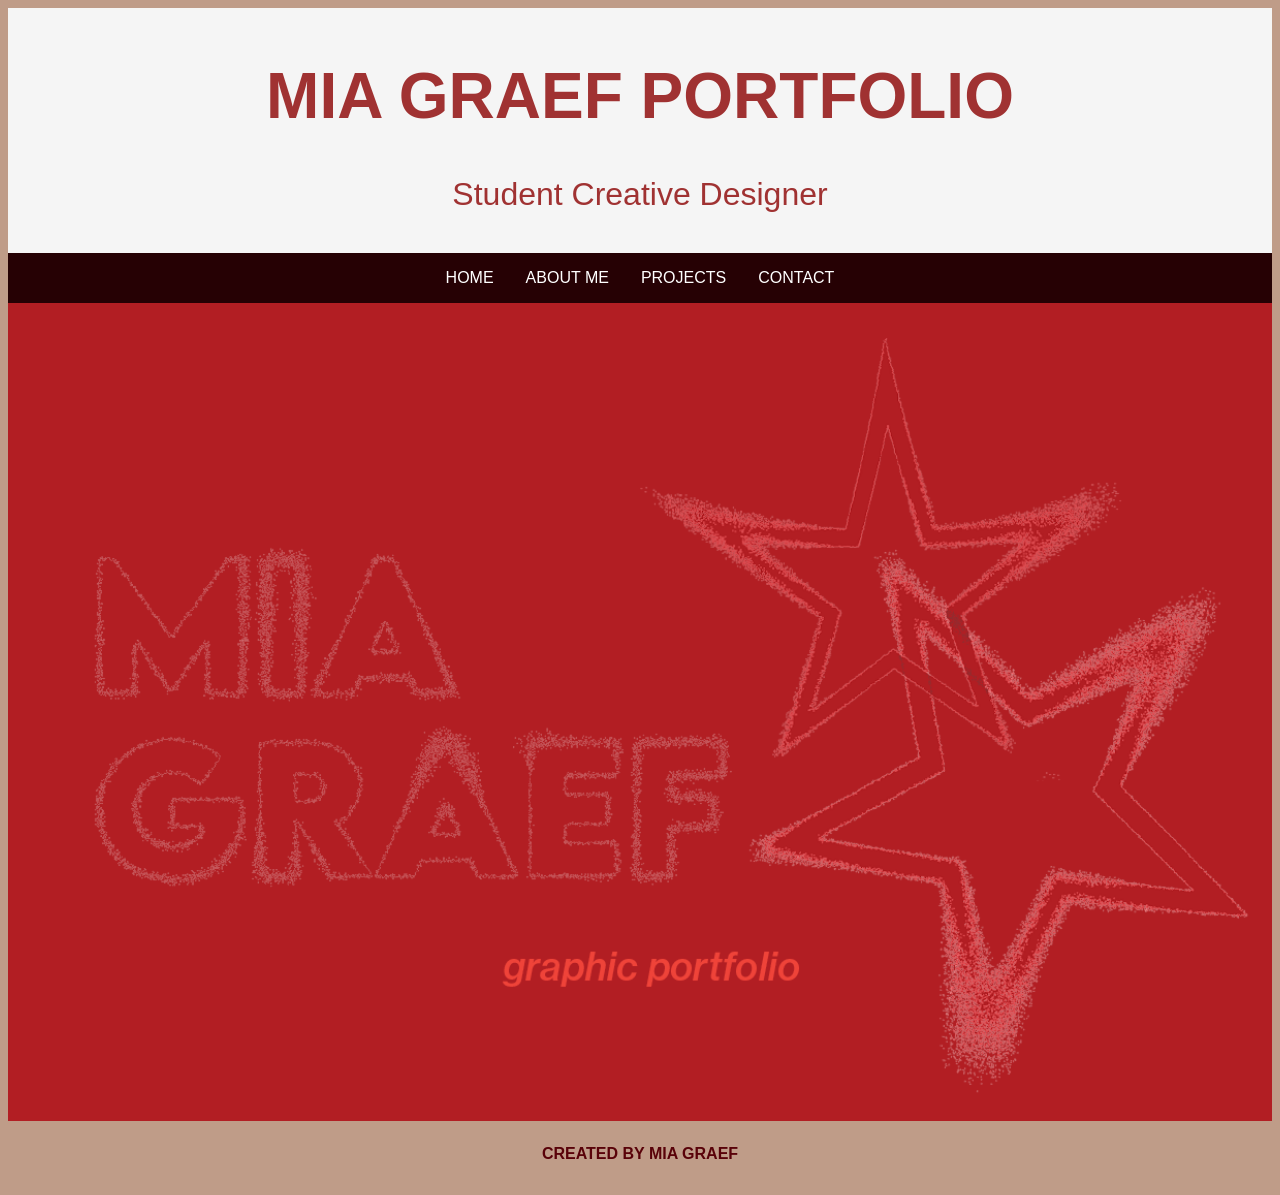
<file: index.html>
<!DOCTYPE html>
<html lang="en">
<head>
    <meta charset="UTF-8">
    <meta name="viewport" content="width=device-width, initial-scale=1.0">
    <link rel="stylesheet" href="styles.css">
    <title>MIA GRAEF PORTFOLIO</title>
</head>
<body>
    <header>

        <h1>MIA GRAEF PORTFOLIO</h1>

        <div class="tagline">
            <p>Student Creative Designer</p>
        </div>

    </header>
    <nav>
        <ul>
            <li><a href="index.html">home</a></li>
            <li><a href="about.html">about me</a></li>
            <li><a href="projects.html">projects</a></li>
            <li><a href="contact.html">contact</a></li>
        </ul>
    </nav>

    <main class="home">
        <img src="images/PortfolioV2cover.png" alt="red graphic with large words 'MIA GRAEF'in pink and smaller words below 'graphic portfolio' in neon pink with 2 large overlapping pink stars."
        width="95%">
    </main>

    <footer>
        <p>Created by Mia Graef</p>
    </footer>

</body>
</html>
</file>
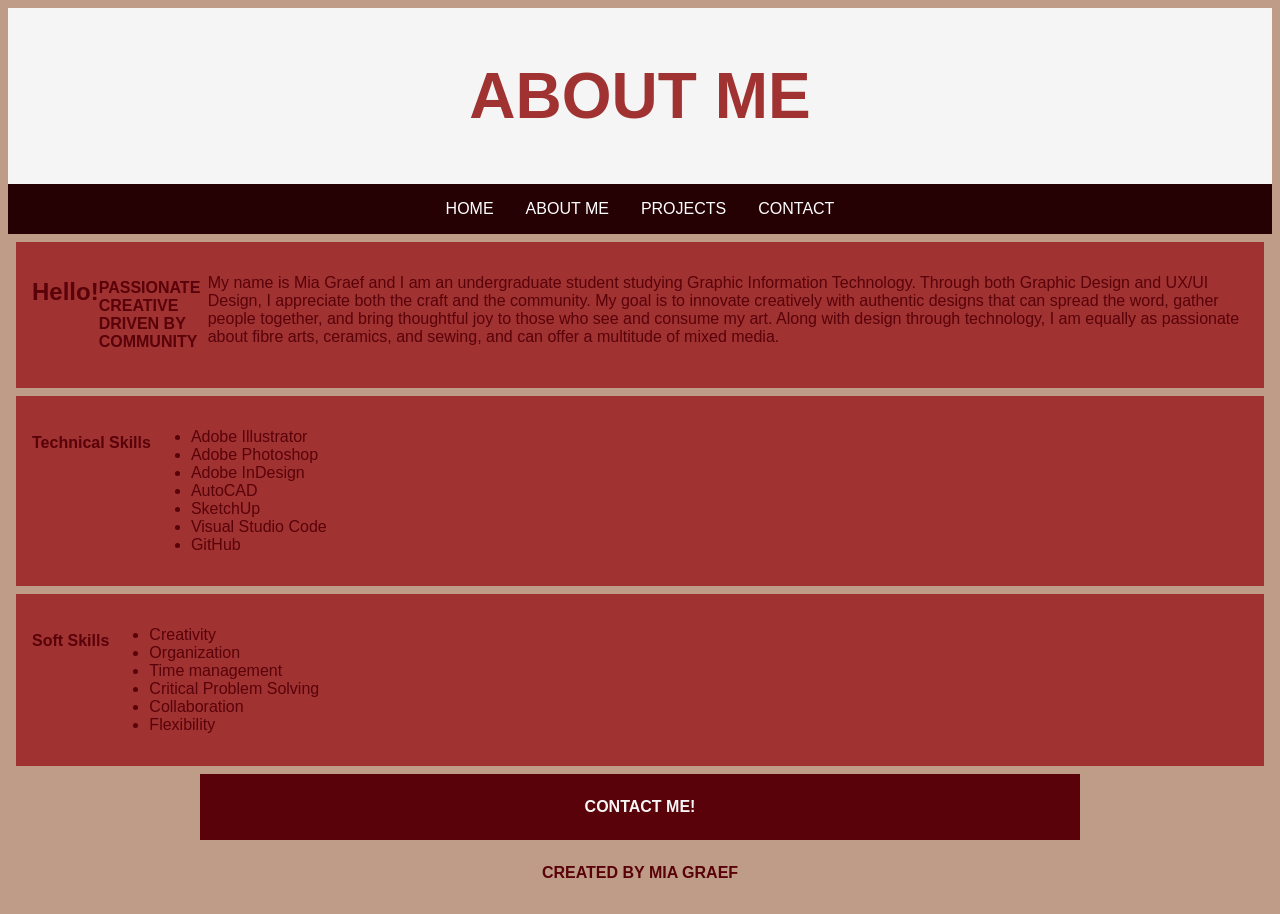
<file: about.html>
<!DOCTYPE html>
<html lang="en">
<head>
    <meta charset="UTF-8">
    <meta name="viewport" content="width=device-width, initial-scale=1.0">
    <link rel="stylesheet" href="styles.css">
    <title>About Me</title>
</head>
<body id="about-page">
    <header>
        <h1>ABOUT ME</h1>
    </header>
    <nav>
        <ul>
            <li><a href="index.html">home</a></li>
            <li><a href="about.html">about me</a></li>
            <li><a href="projects.html">projects</a></li>
            <li><a href="contact.html">contact</a></li>
        </ul>
    </nav>

    <main>

        <div class="card-row">

        <section>
            <h2>Hello!</h2>
                <h4>PASSIONATE CREATIVE DRIVEN BY COMMUNITY</h4>
                    <p>My name is Mia Graef and I am an undergraduate student studying Graphic Information Technology. Through both Graphic Design and UX/UI Design, I appreciate both the craft and the community. My goal is to innovate creatively with authentic designs that can spread the word, gather people together, and bring thoughtful joy to those who see and consume my art. Along with design through technology, I am equally as passionate about fibre arts, ceramics, and sewing, and can offer a multitude of mixed media.</p>
        </section>

        <section>
                <h4>Technical Skills</h4>
                    <ul>
                        <li>Adobe Illustrator</li>
                        <li>Adobe Photoshop</li>
                        <li>Adobe InDesign</li>
                        <li>AutoCAD</li>
                        <li>SketchUp</li>
                        <li>Visual Studio Code</li>
                        <li>GitHub</li>
                    </ul>
        </section>

        <section>
                <h4>Soft Skills</h4>
                    <ul>
                        <li>Creativity</li>
                        <li>Organization</li>
                        <li>Time management</li>
                        <li>Critical Problem Solving</li>
                        <li>Collaboration</li>
                        <li>Flexibility</li>
                    </ul>
        </section>

            <div class="contact">
                <p><a href="contact.html">CONTACT ME!</a></p>
            </div>

    </main>

    <footer>
        <p>Created by Mia Graef</p>
    </footer>
</body>
</html>
</file>
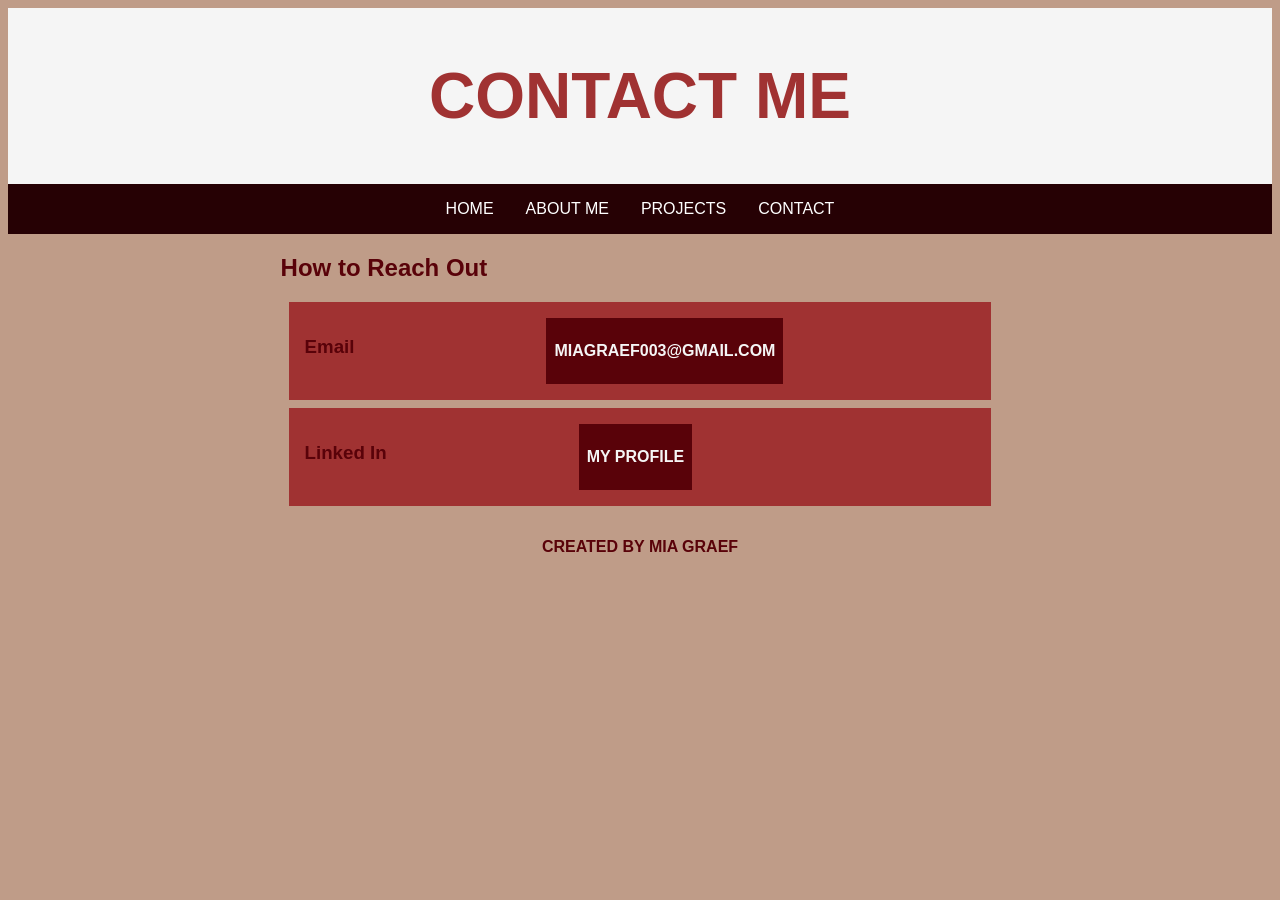
<file: contact.html>
<!DOCTYPE html>
<html lang="en">
<head>
    <meta charset="UTF-8">
    <meta name="viewport" content="width=device-width, initial-scale=1.0">
    <link rel="stylesheet" href="styles.css">
    <title>Contact</title>
</head>
<body id="contact-page">
    <header>
        <h1>CONTACT ME</h1>
    </header>
    <nav>
        <ul>
            <li><a href="index.html">home</a></li>
            <li><a href="about.html">about me</a></li>
            <li><a href="projects.html">projects</a></li>
            <li><a href="contact.html">contact</a></li>
        </ul>
    </nav>
    <main>
        
            <div class="card-row">
                <h2>How to Reach Out</h2>
                
                <section>
                    <h3>Email</h3>

                    <div class="contact">
                        <p>miagraef003@gmail.com</p>
                    </div>

                </section>

                <section>

                    <h3>Linked In</h3>

                    <div class="contact">
                        <p><a href="https://www.linkedin.com/in/mia-graef">My Profile</a></p>
                    </div>

                </section>

            </div>
    </main>
    <footer>
        <p>Created by Mia Graef</p>
    </footer>
</body>
</html>
</file>
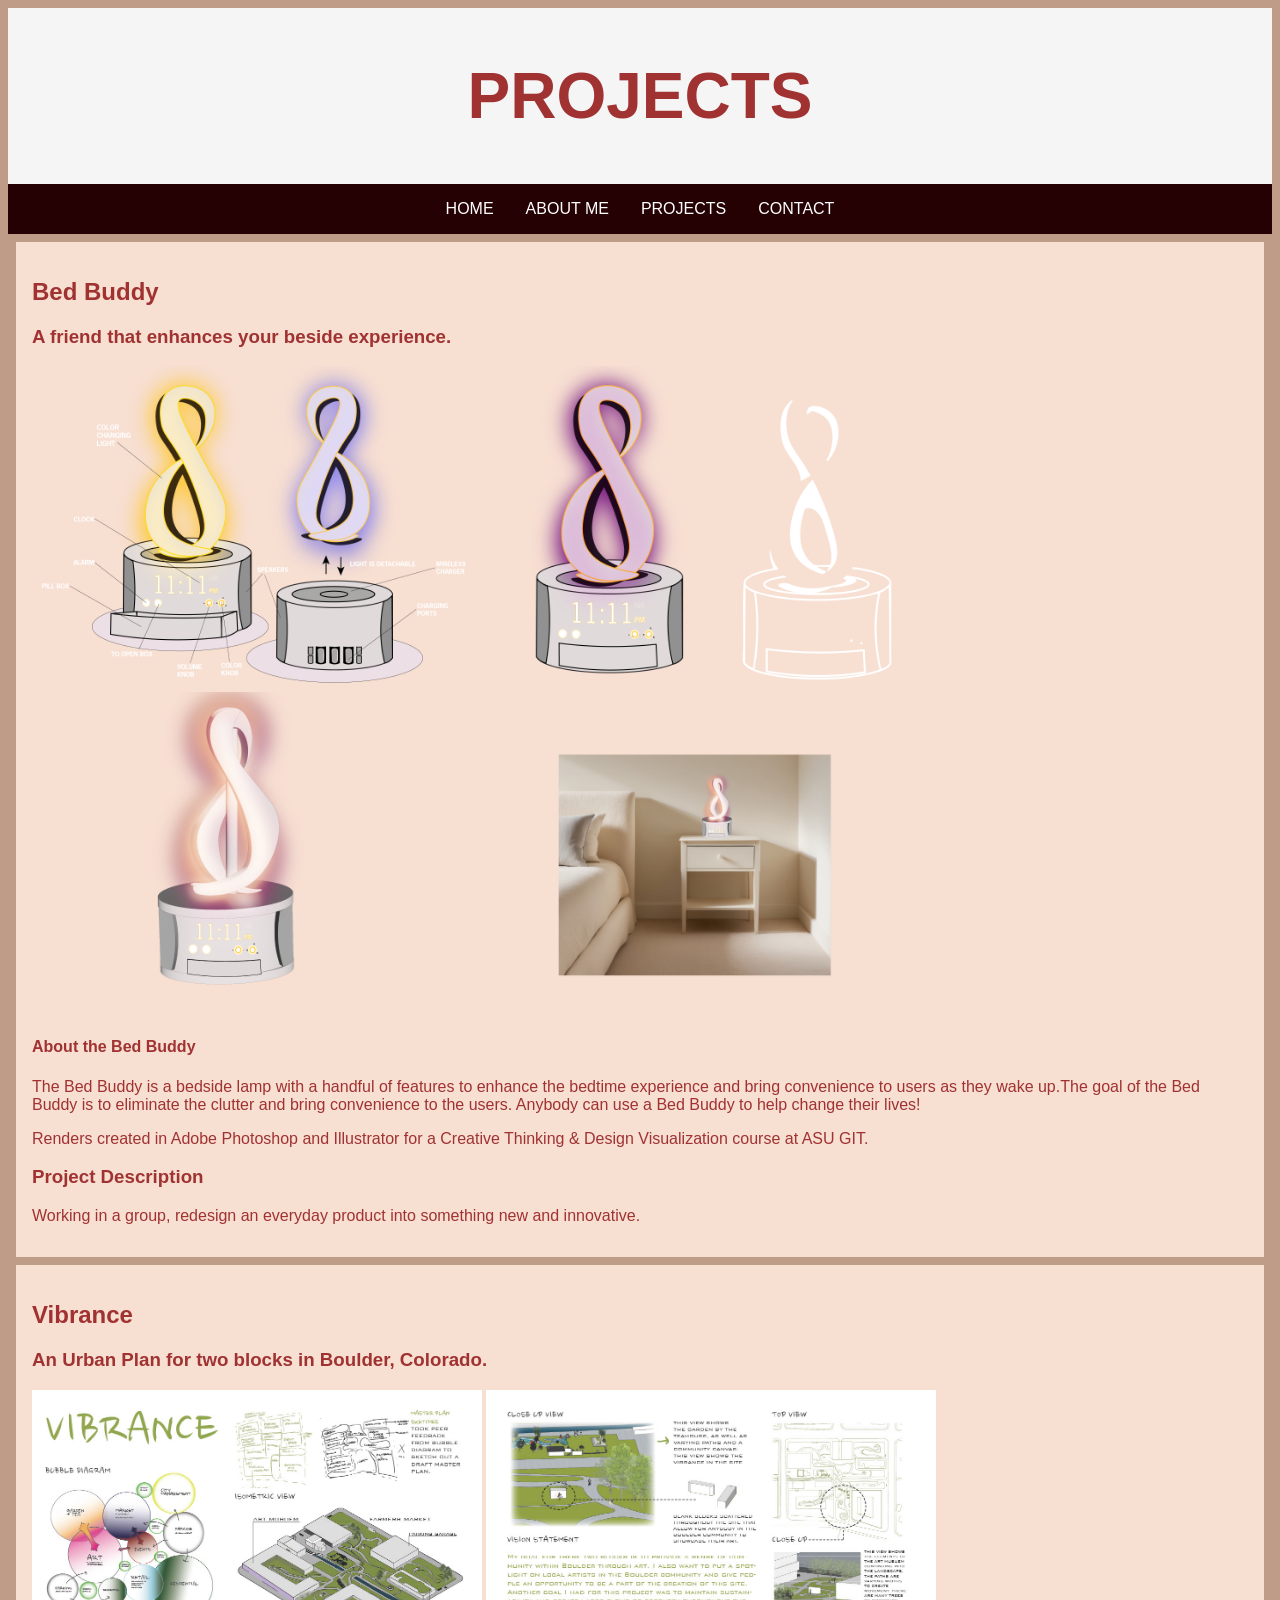
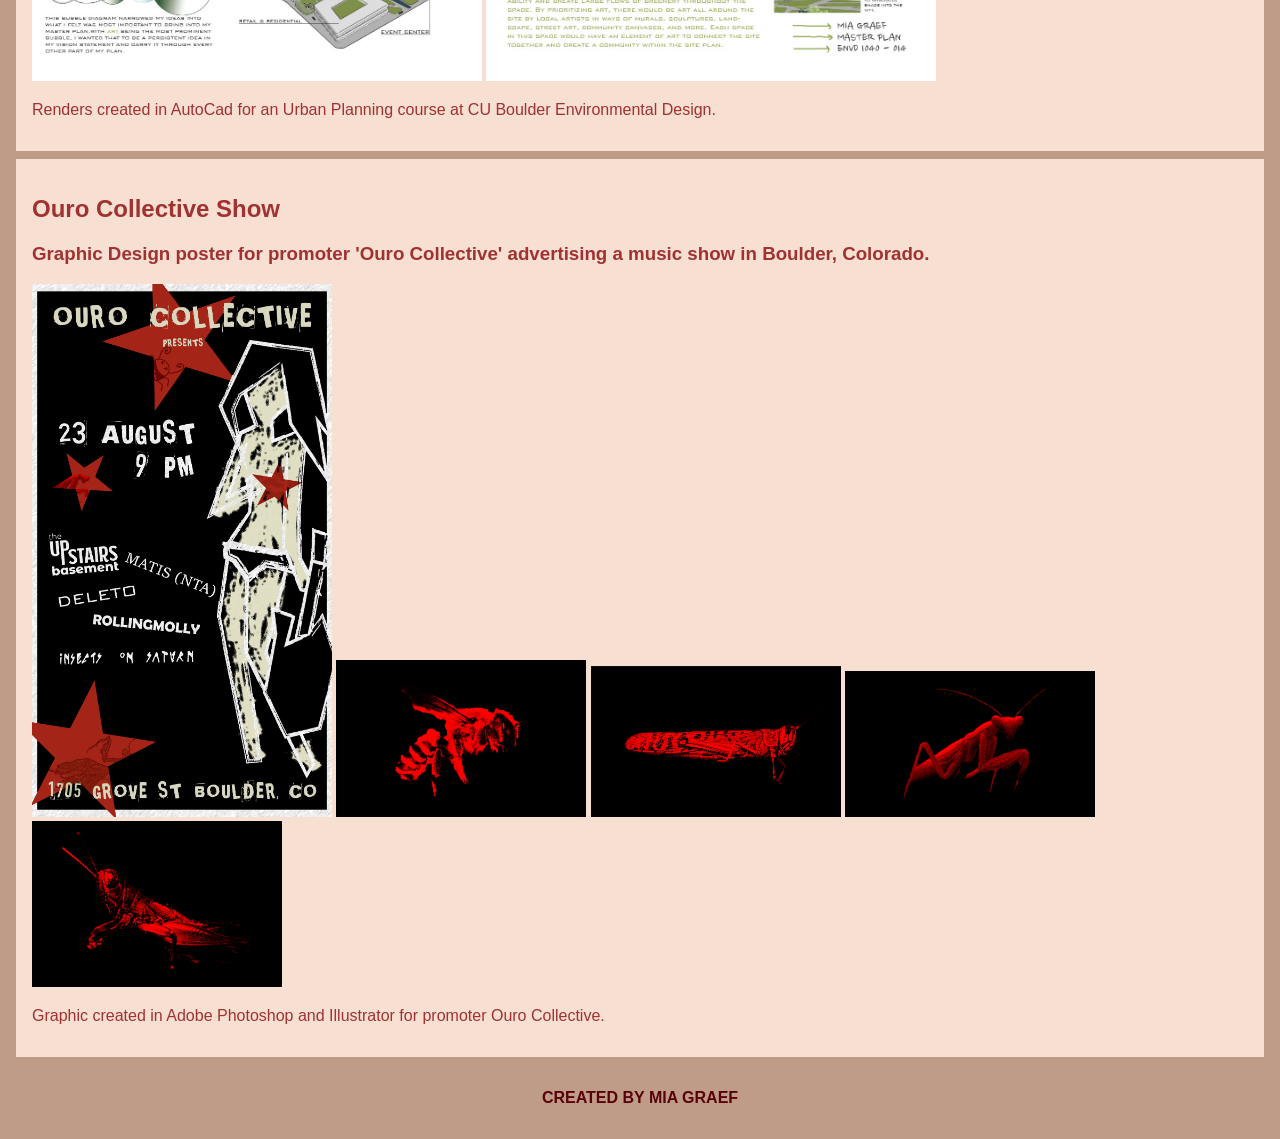
<file: projects.html>
<!DOCTYPE html>
<html lang="en">
<head>
    <meta charset="UTF-8">
    <meta name="viewport" content="width=device-width, initial-scale=1.0">
    <link rel="stylesheet" href="styles.css">
    <title>PROJECTS</title>
</head>
<body id="projects-page">
    <header>
        <h1>PROJECTS</h1>
    </header>
    <nav>
        <ul>
            <li><a href="index.html">home</a></li>
            <li><a href="about.html">about me</a></li>
            <li><a href="projects.html">projects</a></li>
            <li><a href="contact.html">contact</a></li>
        </ul>
    </nav>
    <main>

        <div class="project-card">

        <section>

            <h2>Bed Buddy</h2>

            <h3>A friend that enhances your beside experience.</h3>

                <img src="images/git%20210%20final%20render%20FINAL-02.png" alt="Informative graphic of a bedside lamp shaped like an infinity symbol, or 8, glowing with yellow and purple light, describing the features of the lamp such as: the clock, speaker, detachable light, and pill box."
                width="450">
                <img src="images/git 210 final render4-03.png" alt="Two graphics of an infinity shaped light with a cylinder base. Left graphic is glowing purple showing the time 11:11. Right graphic is a plain white outline of the infinity lamp and base."
                width="450">
                <img src="images/git 210 final render 3D-04.png" alt="3D graphic of a bedside lamp shaped like an infinity symbol, or 8, glowing with yellow and purple light. Light is on a cylinder base with the clock time 11:11."
                width="450">
                <img src="images/git 210 final render-05.png" alt="3D graphic of a bedside lamp shaped like an infinity symbol, or 8, glowing with yellow and purple light. Light is on a cylinder base with the clock time 11:11. rendered into image of a bedroom with a white beside table in the center and part of a white bed on the left."
                width="450">
            <h4>About the Bed Buddy</h4>    
                <p>The Bed Buddy is a bedside lamp with a handful of features to enhance the bedtime experience and bring convenience to users as they wake up.The goal of the Bed Buddy is to eliminate the clutter and bring convenience to the users. Anybody can use a Bed Buddy to help change their lives!</p>
                <p>Renders created in Adobe Photoshop and Illustrator for a Creative Thinking & Design Visualization course at ASU GIT.</p>
            
                <h3>Project Description</h3>
                <p>Working in a group, redesign an everyday product into something new and innovative.</p>

        </section>

        <section>

            <h2>Vibrance</h2>

            <h3>An Urban Plan for two blocks in Boulder, Colorado.</h3>

                <img src="images/vibranceurbanplanpic1.jpg" alt="Project visual and description of an urban planning project, named 'Vibrance'. Includes a colorful bubble diagram, green and black sketches, and an isometric view of a green block with white buildings and paths."
                width="450">
                <img src="images/vibranceurbanplanpic2.jpg" alt="Project visual and description of an urban planning project, named 'Vibrance'. Includes two close up model photos of green spaces with paths, people, and sculptures, and a top view sketched in green showcasing swirly paths. Describes plan goal as a space for art and community."
                width="450">

                <p>Renders created in AutoCad for an Urban Planning course at CU Boulder Environmental Design.</p>
            
            </section>

        <section>

            <h2>Ouro Collective Show</h2>

            <h3>Graphic Design poster for promoter 'Ouro Collective' advertising a music show in Boulder, Colorado.</h3>
            
                <img src="images/ourocollectiveposterCFBUGS2-01.jpg" alt="black poster with title 'ouro collective'. features a sketched outline of girl holding a bass and 4 red stars scattered with subtle bug images inside. promotes a show on august 23 at 9pm with the bands 'Upstairs Basement', 'Matis(NTA)', 'Insects on Saturn', 'Deleto', and 'RollingMolly'."
                width="300">
                    <img src="images/fuzzybee.jpg" alt="red halftone fuzzy bee graphic with black background"
                    width="250">
                    <img src="images/locust.jpg" alt="red halftone locust bug graphic with black background"
                    width="250">
                    <img src="images/prangmantis.jpg" alt="red halftone prang mantis graphic with black background"
                    width="250">
                    <img src="images/grasshopper.jpg" alt="red halftone grasshopper graphic with black background"
                    width="250">

                <p>Graphic created in Adobe Photoshop and Illustrator for promoter Ouro Collective.</p>

        </section>

        </div>

    </main>
    <footer>
        <p>Created by Mia Graef</p>
    </footer>
</body>
</html>
</file>
<file: styles.css>
/* CSS by Mia Graef */

/* Color Palette
cherry red= #590209
deepest red= #260104
bright red= #8C142A
light mint= #D8F2E1
blushed peach= #BF9C88
image red=#A03232
*/

/* GLOBAL (base) MOBILE FIRST */

/*BODY*/
body {
    background-color: #BF9C88;
    color: #590209;
    font-family: Helvetica, Arial, sans-serif;
    display: grid;
    grid-template-columns: 1fr;
}

header {
    font-size: 2rem;
    font-weight: 200;
    padding: 0.5rem;
    background-color: whitesmoke;
    text-align: center;
    color: #A03232;
}

main {
    display: grid;
    grid-template-columns: 1fr;
}


/*NAV*/
nav {
    background-color: #260104;
}

nav ul {
    list-style: none;
    padding: 0.5rem;
    margin: 0.5rem;
    justify-content: center;
    display: flex;
    gap: 2rem;
}

nav a {
    color: white;
    text-decoration: none;
    text-transform: uppercase;
}

nav a:hover {
    background-color: white;
    color: #260104;
    font-weight: bolder;
    padding: 0.5rem;
}

/*FOOTER*/
footer {
    text-transform: uppercase;
    font-weight: bold;
    font-size: 1rem;
    text-align: center;
    margin: 0.5rem;
}

/*CLASS CARDS*/

/*HOME*/
.home img {
    display: flex;
    justify-content: center;
    width: 100%;
}
.card-row section { 
    background-color: #A03232;
    padding: 1rem;
    margin: 0.5rem;
}
.card-row a {
    text-decoration: none;
    color: white;
}
.card-row a:hover {
    font-weight: bolder;
    color: #f7dfd2;
    background-color: #590209;
    padding: 0.5rem;
}

/*ABOUT*/

.contact {
    font-weight: bold;
    text-transform: uppercase;
    font-size: 1rem;
    background-color: #590209;
    color: whitesmoke;
    padding: 0.5rem;
    margin-left: 12rem;
    margin-right: 12rem;
    text-align: center;
}
.contact a {
    text-decoration: none;
    color: whitesmoke;
}
.contact a:hover {
    font-weight: bolder;
    color: #590209;
    background-color: whitesmoke;
    padding: 0.5rem;
}

.soft, .technical, .intro {
    background-color: #f7dfd2; 
    padding: 1rem;
    margin: 1rem;
    color: white;
    display: grid;
    grid-template-columns: 1fr;
    max-width: 90%;
}

/*PROJECTS*/
.project-card section {
    background-color: #f7dfd2;
    color: #A03232;
    padding: 1rem;
    margin: 0.5rem;
    gap: 1rem;
    align-items: center;
}

/* ===== MEDIA QUERY (MEDIUM) ===== */

@media screen and (min-width: 720px) {

    .card-row section {
        display: flex;
        column-width: 20px;
    }
    #contact-page main {
        display: flex;
        justify-content: center;
    }
}
</file>
